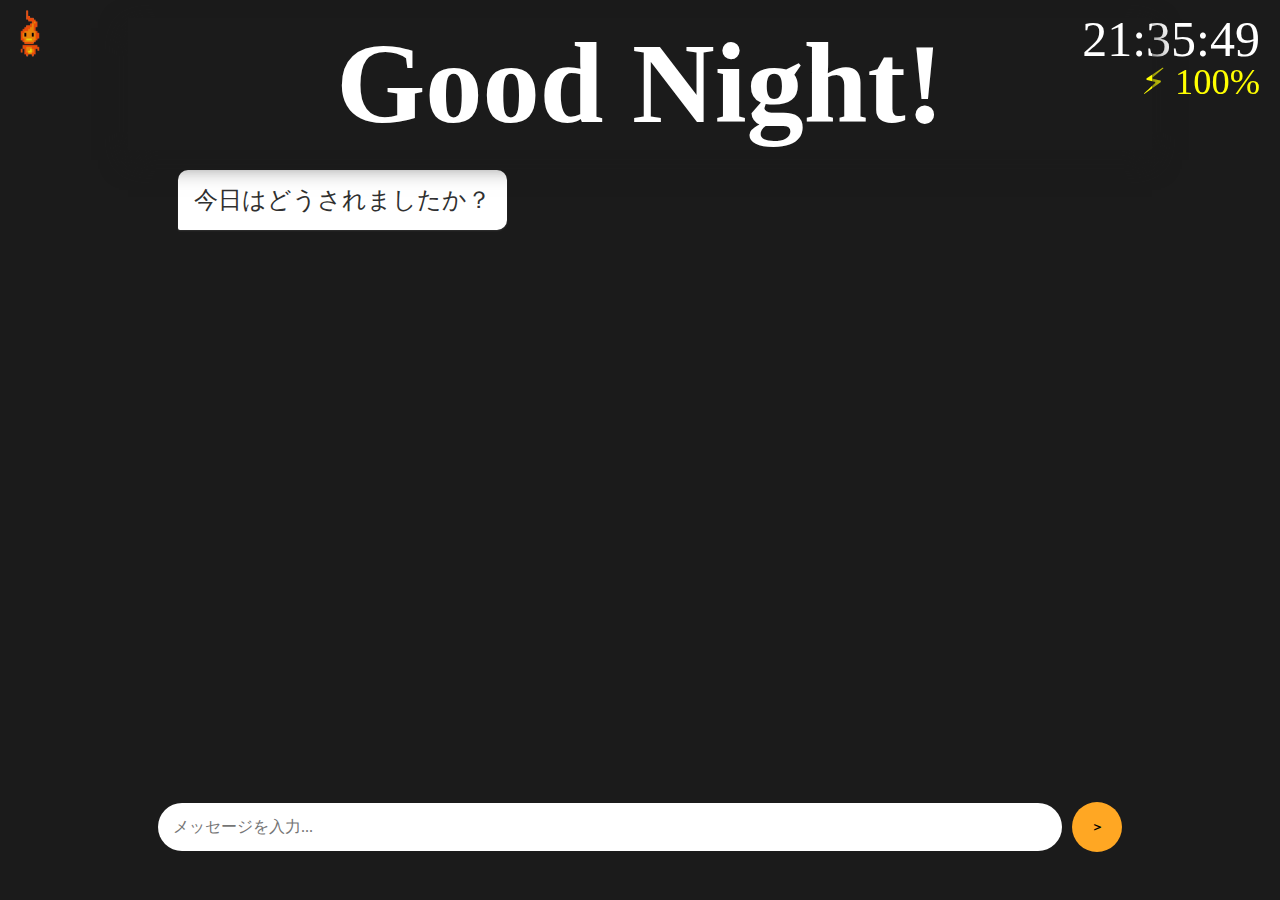
<file: index.html>
<!DOCTYPE html>
<html lang="ja">


<head>
    <meta charset="UTF-8">
    <link rel="stylesheet" href="atsui_v2.0.0.css">
    <meta name="viewport" content="width=device-width, initial-scale=1.0">
    <link rel="icon" href="atsu.ico">
    <title>ATUI</title>
    <img id="cursor-image" src="astukun.gif" alt="マウスについてくるアツい君">
    <div id="fade-overlay"></div>
</head>
<body>
    <center><div id="app-container">
        <div id="div1"></div>
        <div id="clock"></div>
        <div id="battery"></div>
        <div id="message-log"></div>
        <div id="input-area">
            <input type="text" id="myTextBox" placeholder="メッセージを入力..." autocomplete="off">
            <button onclick="getStringValue()"><b>＞</b></button>
        </div>
    </div></center>

    <script src="./specials.js"></script>
    <script src = "./cursor.js"></script>
    <script src="atui_v2.0.0.js"></script>
</body>

</html>
</file>
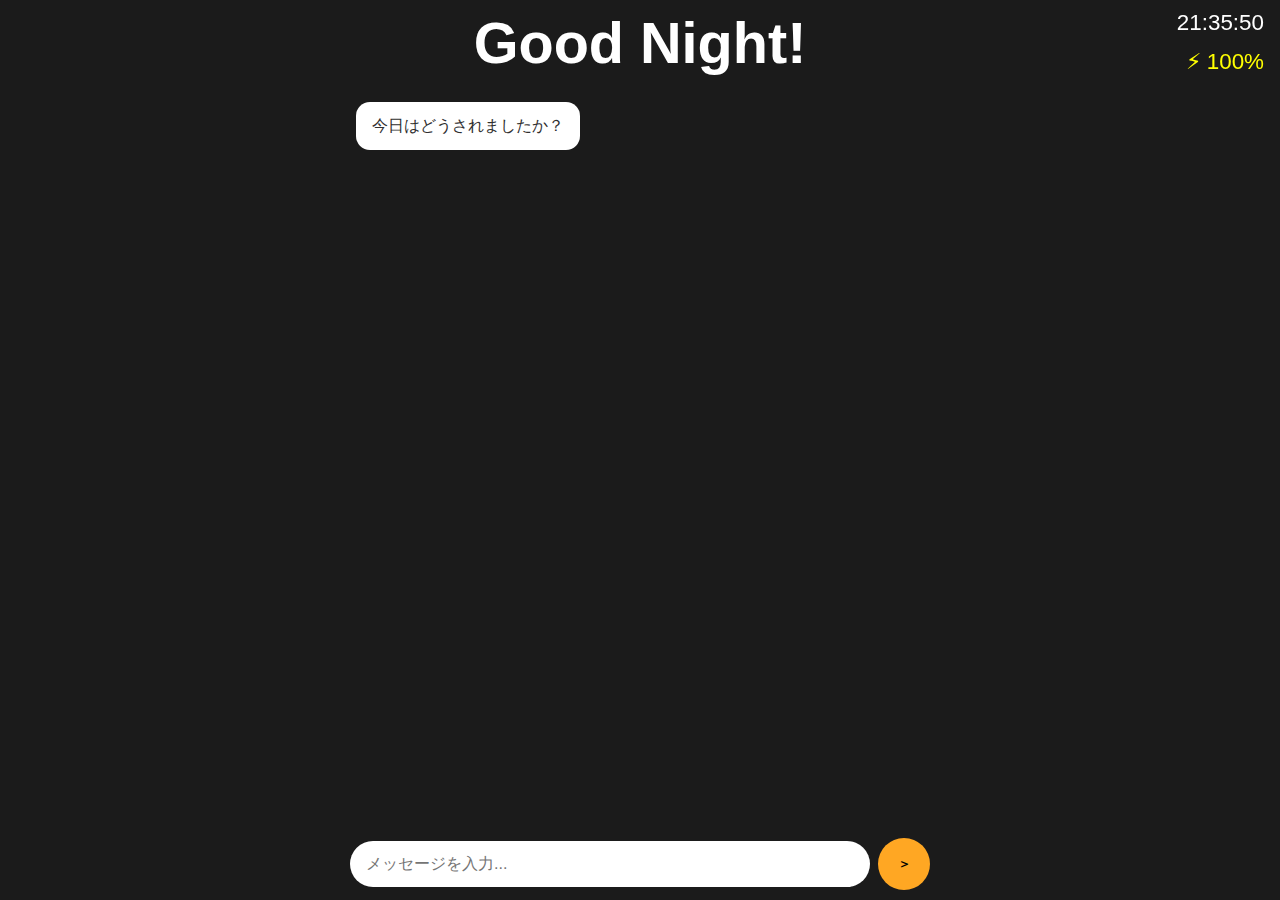
<file: mobile/index.html>
<!DOCTYPE html>
<html lang="ja">
<head>
    <meta charset="UTF-8">
    <link rel="stylesheet" href="atsui_v2.0.0.css">
    <meta name="viewport" content="width=device-width, initial-scale=1.0">
    <link rel="icon" href="atsu.ico">
    <title>ATUI v2.0.0</title>
    <img id="cursor-image" src="astukun.gif" alt="マウスについてくるアツい君">
    <div id="fade-overlay"></div>
</head>
<body>
    <center>
        <div id="app-container">
            <div id="div1"></div>
            <div id="clock"></div>
            <div id="battery"></div>
            <div id="message-log"></div>
            <div id="input-area">
                <input type="text" id="myTextBox" placeholder="メッセージを入力..." autocomplete="off">
                <button onclick="getStringValue()"><b>＞</b></button>
            </div>
        </div>
    </center>

    <script src="./specials.js"></script>
    <script src="./cursor.js"></script>
    <script src="atui_v2.0.0.js"></script>
</body>
</html>
</file>
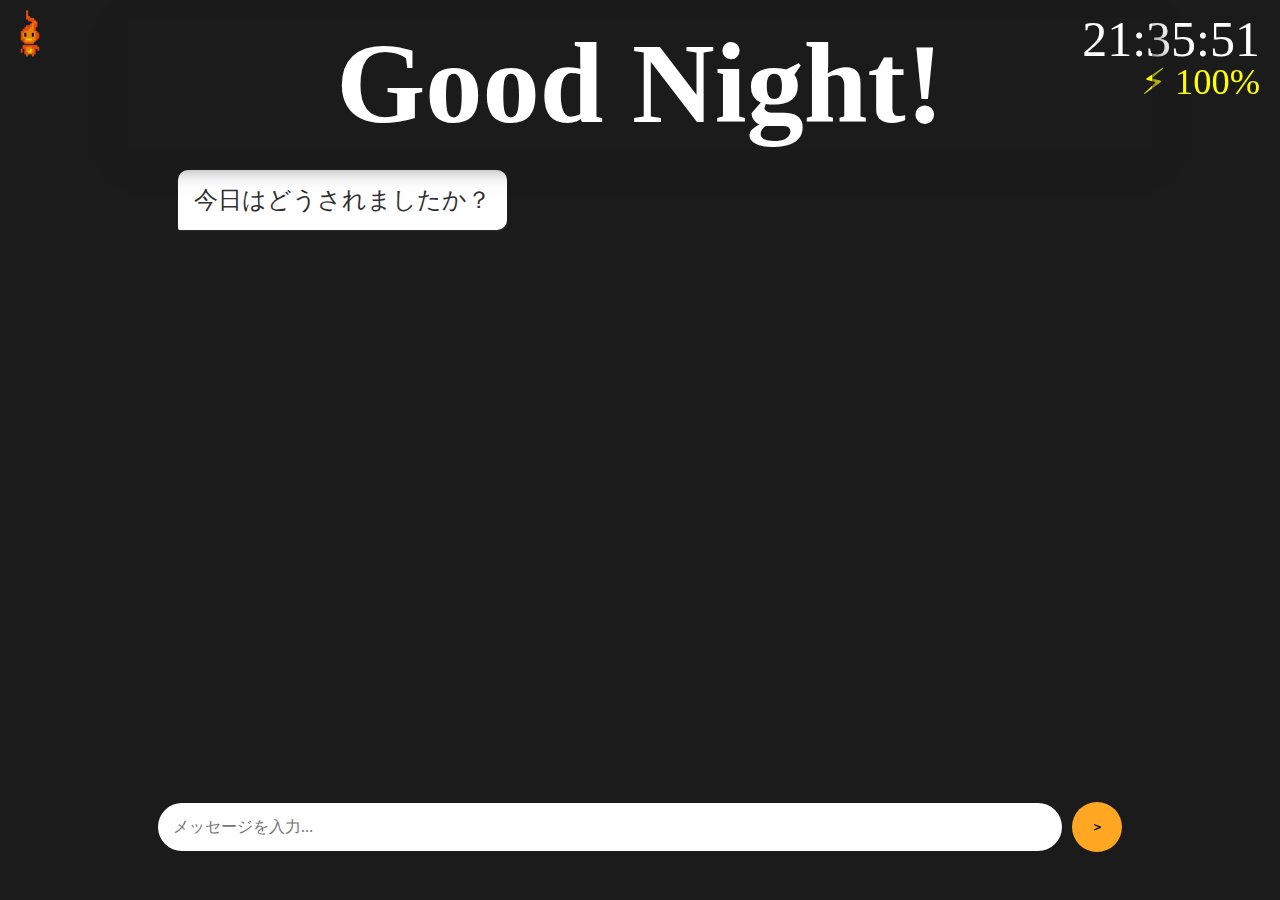
<file: home.html>
<!DOCTYPE html>
<html lang="ja">


<head>
    <meta charset="UTF-8">
    <link rel="stylesheet" href="atsui_v2.0.0.css">
    <meta name="viewport" content="width=device-width, initial-scale=1.0">
    <link rel="icon" href="atsu.ico">
    <title>ATUI v2.0.0</title>
    <img id="cursor-image" src="astukun.gif" alt="マウスについてくるアツい君">
    <div id="fade-overlay"></div>
</head>
<body>
    <center><div id="app-container">
        <div id="div1"></div>
        <div id="clock"></div>
        <div id="battery"></div>
        <div id="message-log"></div>
        <div id="input-area">
            <input type="text" id="myTextBox" placeholder="メッセージを入力..." autocomplete="off">
            <button onclick="getStringValue()"><b>＞</b></button>
        </div>
    </div></center>

    <script src="./specials.js"></script>
    <script src = "./cursor.js"></script>
    <script src="atui_v2.0.0.js"></script>
</body>
</html>
</file>
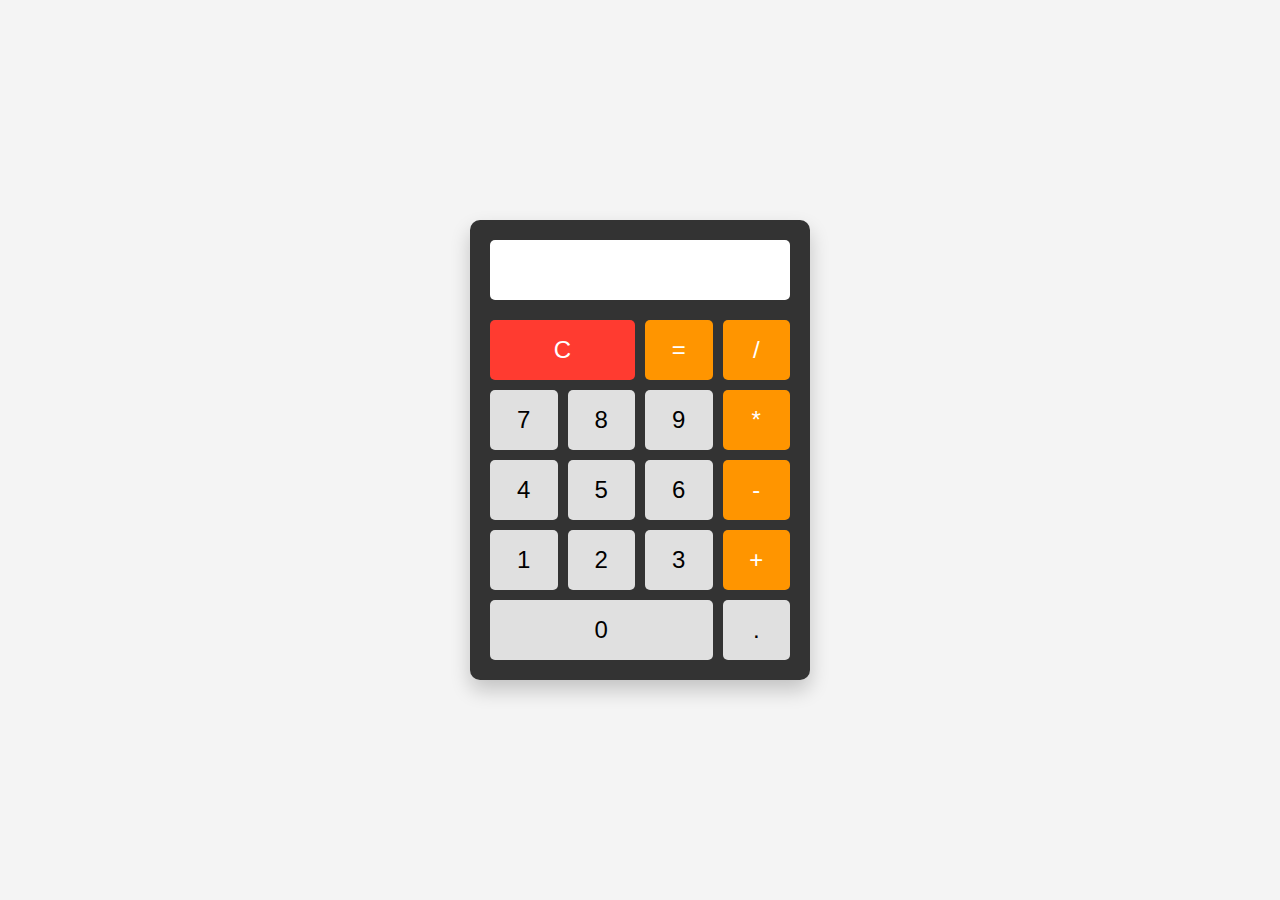
<file: HotCalculator.html>
<!DOCTYPE html>
<html lang="ja">
<head>
    <meta charset="UTF-8">
    <title>Atui電卓</title>
    <style>
        body{
            display: flex;
            justify-content: center;
            align-items: center;
            min-height: 100vh;
            background-color: #f4f4f4;
            font-family: Arial, sans-serif;
            margin: 0;
            padding: 0;
            overflow: hidden;
        }.calculator{
            width: 300px;
            border-radius: 10px;
            box-shadow: 0 10px 20px rgba(0, 0, 0, 0.2);
            background-color: #333;
            padding: 20px;
        }#display{
            width: 100%;
            height: 60px;
            margin-bottom: 20px;
            text-align: right;
            font-size: 2.5em;
            padding: 10px;
            border: none;
            border-radius: 5px;
            background-color: #fff;
            box-sizing: border-box;
        }.buttons{
            display: grid;
            grid-template-columns: repeat(4, 1fr);
            gap: 10px;
        }button{
            height: 60px;
            font-size:1.5em;
            border: none;
            border-radius:5px;
            cursor: pointer;
            background-color:#e0e0e0;
            transition: background-color 0.2s;
        }button:hover{
            background-color:#ccc;
        }.operator{
            background-color:#ff9500;
            color: white;
        }.operator:hover{
            background-color:#cc7700;
        }.clear{
            background-color:#ff3b30;
            color: white;
            grid-column: span 2; 
        }
    </style>
</head>
<body>
    <div class="calculator">
        <input type="text" id="display" disabled>
        <div class="buttons">
            <button class="clear" onclick="clearDisplay()">C</button>
            <button class="operator" onclick="calculate()">=</button>
            <button class="operator" onclick="appendOperator('/')">/</button>
            <button onclick="appendNumber(7)">7</button>
            <button onclick="appendNumber(8)">8</button>
            <button onclick="appendNumber(9)">9</button>
            <button class="operator" onclick="appendOperator('*')">*</button>
            <button onclick="appendNumber(4)">4</button>
            <button onclick="appendNumber(5)">5</button>
            <button onclick="appendNumber(6)">6</button>
            <button class="operator" onclick="appendOperator('-')">-</button>
            <button onclick="appendNumber(1)">1</button>
            <button onclick="appendNumber(2)">2</button>
            <button onclick="appendNumber(3)">3</button>
            <button class="operator" onclick="appendOperator('+')">+</button>
            <button style="grid-column: span 3;" onclick="appendNumber(0)">0</button>
            <button onclick="appendNumber('.')">.</button>
        </div>
    </div>
    <script>
        const display = document.getElementById('display');
        let shouldClearDisplay=false;
        function appendToDisplay(value){
            display.value+=value;
        }
        function appendNumber(number) {
            if (shouldClearDisplay) {
                display.value = '';
                shouldClearDisplay = false;
            }
            appendToDisplay(number);
        }function appendOperator(operator){
            shouldClearDisplay = false;
            appendToDisplay(operator);
        }function clearDisplay(){
            display.value='';
            shouldClearDisplay = false;
        }function calculate(){
            try{
                const result=eval(display.value);
                if(!isFinite(result)||isNaN(result)){
                    display.value='Error';
                }else{
                    display.value=result;
                }
            }catch(e){
                display.value='Error';
            }
            shouldClearDisplay=true;
        }document.addEventListener('keydown',function(event){
            const key=event.key;
            if(/[0-9.]/.test(key)){
                event.preventDefault(); 
                appendNumber(key); 
            }else if(/[+\-*/]/.test(key)){
                event.preventDefault();
                appendOperator(key);
            }else if(key==='='||key==='Enter'){
                event.preventDefault();
                calculate();
            }else if(key==='Delete'||key==='Backspace'){
                event.preventDefault();
                clearDisplay();
            }
        });
    </script>
</body>
</html>
</file>
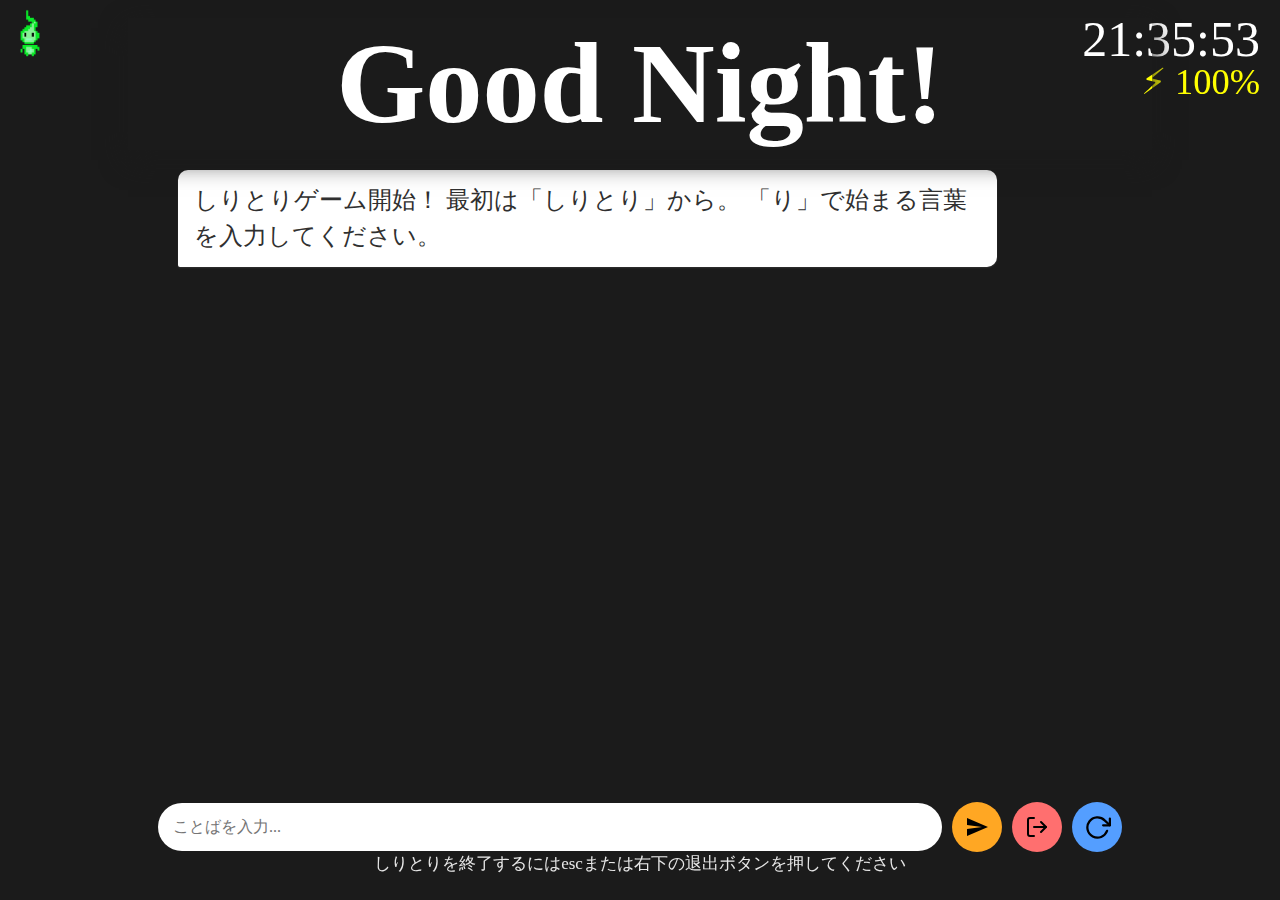
<file: shiritori.html>
<!DOCTYPE html>
<html lang="ja">

<head>
  <meta charset="UTF-8">
  <meta name="viewport" content="width=device-width, initial-scale=1.0">
  <link rel="stylesheet" href="atsui_v2.0.0.css">
  <title>ATUI v.2.0.0</title>
  <link rel="icon" href="atsu.ico">  
  <img id="cursor-image" src="atui_green.gif" alt="マウスについてくるアツい君">
  <div id="fade-overlay"></div>
  <style>
    #app-container {
      height: 96vh;
      width: 80vw;
      display: flex;
      flex-direction: column;
    }
    #message-log {
      flex: 1;
      overflow-y: auto;
    }
  </style>
</head>
<body>
<div id="clock"></div>
<div id="battery"></div>
<div id="information" text-anchor="middle">しりとりを終了するにはescまたは右下の退出ボタンを押してください</div>
<div id="app-container">
  <div id="div1"></div> <div id="message-log"></div>
  <div id="input-area">
    
    <input type="text" id="myTextBox" placeholder="ことばを入力...">
    <button id="sendBtn">
        <svg viewBox="0 0 24 24" width="24" height="24" fill="currentColor">
            <path d="M2.01 21L23 12 2.01 3 2 10l15 2-15 2z"></path>
        </svg>
    </button>
    <button id = "endB" onclick="getBack()"> 
      <svg xmlns="http://www.w3.org/2000/svg" width="24" height="24" viewBox="0 0 24 24" fill="none" stroke="currentColor" stroke-width="2" stroke-linecap="round" stroke-linejoin="round">
        <path d="M9 21H5a2 2 0 0 1-2-2V5a2 2 0 0 1 2-2h4" />
        <polyline points="16 17 21 12 16 7" />
        <line x1="21" y1="12" x2="9" y2="12" />
      </svg>
    </button>
    <button id = "reload" onclick="getReload()"> 
      <svg width="27" height="27" viewBox="0 0 24 24" fill="none" stroke="currentColor" stroke-width="2" stroke-linecap="round" stroke-linejoin="round" xmlns="http://www.w3.org/2000/svg">
        <path d="M23 4v6h-6"></path>
        <path d="M20.49 15a9 9 0 1 1-2.12-9.36L23 10"></path>
      </svg>
    </button>
  </div>
</div>

<script src="words.js"></script>

<script>
const FlagType = Object.freeze({
  USER_WIN: 1,
  USER_LOSE: 2,
  CONTINUE: 3
});

class Siritori {
  constructor(words, priorityWords = {}) {
    this.usedWords = new Set();
    this.dictionary = new Set(words);
    this.wordMap = new Map();
    for (const word of words) {
      const key = word[0];
      if (!this.wordMap.has(key)) this.wordMap.set(key, []);
      this.wordMap.get(key).push(word);
    }
    this.priorityMap = new Map();
    for (const [word, weight] of Object.entries(priorityWords)) {
      this.priorityMap.set(word, weight);
    }
    this.oldNoun = "しりとり";
  }

  _getLastChar(word) {
    let chars = [...word];
    let last = chars.pop();
    if (last === "ー" && chars.length > 0) last = chars.pop();
    if (last === "っ" && chars.length > 0) last = chars.pop();
    const smallMap = { "ゃ": "や", "ゅ": "ゆ", "ょ": "よ" };
    if (smallMap[last]) last = smallMap[last];
    return last;
  }

  _getNormalCandidates(lastChar) {
    return this.wordMap.get(lastChar) || [];
  }

  _getPriorityWord(lastChar) {
    let total = 0;
    let candidates = [];
    for (const [word, weight] of this.priorityMap) {
      if (!word.startsWith(lastChar)) continue;
      const adjustedWeight = word.endsWith("ん") ? weight * 0.1 : weight;
      total += adjustedWeight;
      candidates.push([word, adjustedWeight]);
    }
    if (candidates.length === 0) return null;
    let r = Math.random() * total;
    for (const [word, w] of candidates) {
      r -= w;
      if (r <= 0) return word;
    }
    return null;
  }

  returnNextNoun(noun) {
    const prevLast = this._getLastChar(this.oldNoun);
    if (prevLast !== noun[0]) return ["文字がつながっていません\nあなたの負け", FlagType.USER_LOSE];
    if (this._getLastChar(noun) === "ん") return ["んで終わっています\nあなたの負け", FlagType.USER_LOSE];
    if (!this.dictionary.has(noun)) return ["辞書にない単語です\nあなたの負け", FlagType.USER_LOSE];
    if (this.usedWords.has(noun)) return ["使用済み単語です\nあなたの負け", FlagType.USER_LOSE];


    this.usedWords.add(noun);
    const lastChar = this._getLastChar(noun);
    let next = null;
    const PRIORITY_RATE = 0.4;

    if (Math.random() < PRIORITY_RATE) next = this._getPriorityWord(lastChar);
    if (!next) {
      const list = this._getNormalCandidates(lastChar);
      if (list.length === 0) return ["返す語がありません\nあなたの勝ち", FlagType.USER_WIN];
      next = list[Math.floor(Math.random() * list.length)];
    }

    this.usedWords.add(next);
    this.priorityMap.delete(next);
    const arr = this.wordMap.get(next[0]);
    if(arr) this.wordMap.set(next[0], arr.filter(w => w !== next));
    this.oldNoun = next;

    if (this._getLastChar(next) === "ん") return [`${next}\nCPUが自爆\nあなたの勝ち`, FlagType.USER_WIN];
    return [next, FlagType.CONTINUE];
  }
}
</script>

<script>
let game;
const logBox = document.getElementById("message-log");
const inputElement = document.getElementById('myTextBox');

// atsuiスタイルのログ表示関数
function printLog(text, isUser = false) {
    const div = document.createElement("div");
    div.className = "log-entry " + (isUser ? "user-msg" : "bot-msg");
    div.textContent = text;
    logBox.appendChild(div);
    logBox.scrollTop = logBox.scrollHeight;
}

// 送信処理
function getStringValue() {
    const val = inputElement.value.trim();
    if (!val || !game) return;

    printLog(val, true); // ユーザーの入力を表示
    inputElement.value = "";

    // CPUの思考時間を演出
    setTimeout(() => {
        const [result, flag] = game.returnNextNoun(val);
        printLog(result);

        if (flag !== FlagType.CONTINUE) {
            printLog("ゲーム終了");
            document.getElementById("sendBtn").disabled = true;
            inputElement.disabled = true;
        }
    }, 600);
}

// イベントリスナーの設定
document.getElementById("sendBtn").onclick = getStringValue;
inputElement.addEventListener('keypress', (e) => {
    if (e.key === 'Enter') getStringValue();
});

function getBack() {
  printLog("しりとりを終了します...");
  setTimeout(() => {
    const overlay = document.getElementById('fade-overlay');
    if (overlay) {
      overlay.classList.add('is-active');
    }
  },364)

  setTimeout(() => { 
    location.href = "home.html"; 
  }, 1000);
}

document.getElementById("endB").onclick = getBack;
document.addEventListener('keydown', (e) => {
  if (e.key === 'Escape') {
    getBack();
  }
});

function getReload(){
  printLog("しりとりをリセットします...")
    setTimeout(() => {
    const overlay = document.getElementById('fade-overlay');
    if (overlay) {
      overlay.classList.add('is-active');
    }
  },364)
    setTimeout(() => { 
    location.reload();
  }, 1000);
}

document.getElementById("sendBtn").onclick = getStringValue;
inputElement.addEventListener('keypress', (e) => {
    if (e.key === 'Enter') getStringValue();
});

// 初期化 (atsui v2.0.0.jsの時計表示などを模倣)
function init() {
    const hours = new Date().getHours();
    let lavel = (hours >= 3 && hours < 10) ? "Good Morning!" : 
                (hours >= 10 && hours < 16) ? "Hello!" : 
                (hours >= 16 && hours < 20) ? "Good Evening!" : "Good Night!";
    document.getElementById("div1").innerHTML = `<b> ${lavel} </b>`;
    
    game = new Siritori(WORDS, PRIORITY_WORDS);
    printLog("しりとりゲーム開始！ 最初は「しりとり」から。 「り」で始まる言葉を入力してください。");
}

init();
</script>

<script src = "./specials.js"></script>
<script src = "./cursor.js"></script>
</body>
</html>
</file>
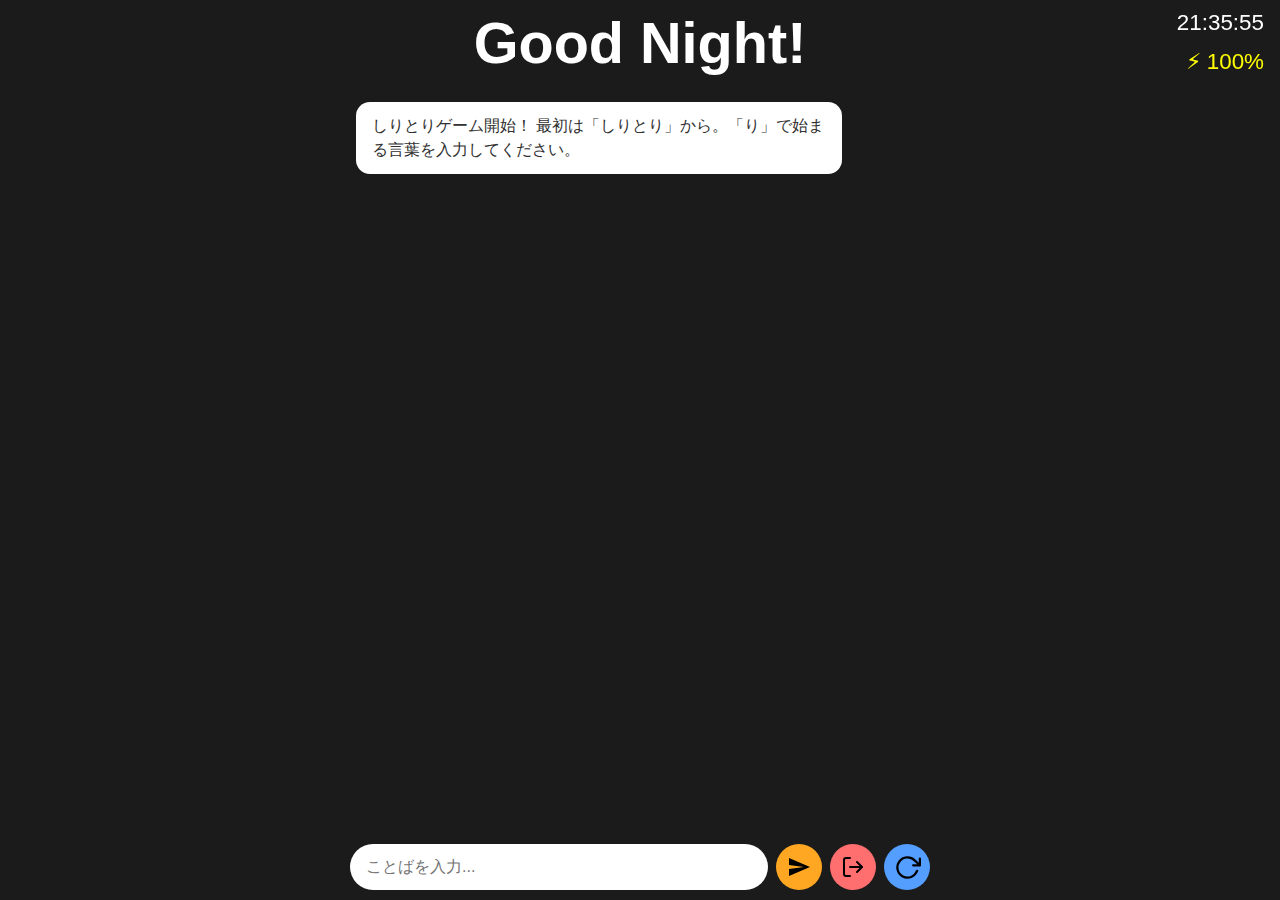
<file: mobile/shiritori.html>
<!DOCTYPE html>
<html lang="ja">
<head>
  <meta charset="UTF-8">
  <meta name="viewport" content="width=device-width, initial-scale=1.0">
  <link rel="stylesheet" href="atsui_v2.0.0.css">
  <title>ATUI しりとり v2.0.0</title>
  <link rel="icon" href="atsu.ico">
</head>
<body>
  <img id="cursor-image" src="atui_green.gif" alt="マウスについてくるアツい君">
  <div id="fade-overlay"></div>

  <div id="clock"></div>
  <div id="battery"></div>

  <div id="app-container">
    <div id="div1"></div>

    <div id="message-log"></div>

    <div id="input-area">
      <input type="text" id="myTextBox" placeholder="ことばを入力..." autocomplete="off">
      <button id="sendBtn">
        <svg viewBox="0 0 24 24" width="24" height="24" fill="currentColor">
          <path d="M2.01 21L23 12 2.01 3 2 10l15 2-15 2z"></path>
        </svg>
      </button>
      <button id="endB">
        <svg xmlns="http://www.w3.org/2000/svg" width="24" height="24"
             viewBox="0 0 24 24" fill="none" stroke="currentColor"
             stroke-width="2" stroke-linecap="round" stroke-linejoin="round">
          <path d="M9 21H5a2 2 0 0 1-2-2V5a2 2 0 0 1 2-2h4" />
          <polyline points="16 17 21 12 16 7" />
          <line x1="21" y1="12" x2="9" y2="12" />
        </svg>
      </button>
      <button id="reload">
        <svg width="27" height="27" viewBox="0 0 24 24" fill="none"
             stroke="currentColor" stroke-width="2" stroke-linecap="round"
             stroke-linejoin="round" xmlns="http://www.w3.org/2000/svg">
          <path d="M23 4v6h-6"></path>
          <path d="M20.49 15a9 9 0 1 1-2.12-9.36L23 10"></path>
        </svg>
      </button>
    </div>
  </div>

  <script src="words.js"></script>

  <script>
    const FlagType = Object.freeze({
      USER_WIN: 1,
      USER_LOSE: 2,
      CONTINUE: 3
    });

    class Siritori {
      constructor(words, priorityWords = {}) {
        this.usedWords = new Set();
        this.dictionary = new Set(words);
        this.wordMap = new Map();
        for (const word of words) {
          const key = word[0];
          if (!this.wordMap.has(key)) this.wordMap.set(key, []);
          this.wordMap.get(key).push(word);
        }
        this.priorityMap = new Map();
        for (const [word, weight] of Object.entries(priorityWords)) {
          this.priorityMap.set(word, weight);
        }
        this.oldNoun = "しりとり";
      }

      _getLastChar(word) {
        let chars = [...word];
        let last = chars.pop();
        if (last === "ー" && chars.length > 0) last = chars.pop();
        if (last === "っ" && chars.length > 0) last = chars.pop();
        const smallMap = { "ゃ": "や", "ゅ": "ゆ", "ょ": "よ" };
        if (smallMap[last]) last = smallMap[last];
        return last;
      }

      _getNormalCandidates(lastChar) {
        return this.wordMap.get(lastChar) || [];
      }

      _getPriorityWord(lastChar) {
        let total = 0;
        let candidates = [];
        for (const [word, weight] of this.priorityMap) {
          if (!word.startsWith(lastChar)) continue;
          const adjustedWeight = word.endsWith("ん") ? weight * 0.1 : weight;
          total += adjustedWeight;
          candidates.push([word, adjustedWeight]);
        }
        if (candidates.length === 0) return null;
        let r = Math.random() * total;
        for (const [word, w] of candidates) {
          r -= w;
          if (r <= 0) return word;
        }
        return null;
      }

      returnNextNoun(noun) {
        const prevLast = this._getLastChar(this.oldNoun);
        if (prevLast !== noun[0]) {
          return ["文字がつながっていません\nあなたの負け", FlagType.USER_LOSE];
        }
        if (this._getLastChar(noun) === "ん") {
          return ["んで終わっています\nあなたの負け", FlagType.USER_LOSE];
        }
        if (!this.dictionary.has(noun)) {
          return ["辞書にない単語です\nあなたの負け", FlagType.USER_LOSE];
        }
        if (this.usedWords.has(noun)) {
          return ["使用済み単語です\nあなたの負け", FlagType.USER_LOSE];
        }

        this.usedWords.add(noun);
        const lastChar = this._getLastChar(noun);
        let next = null;
        const PRIORITY_RATE = 0.4;

        if (Math.random() < PRIORITY_RATE) {
          next = this._getPriorityWord(lastChar);
        }
        if (!next) {
          const list = this._getNormalCandidates(lastChar);
          if (list.length === 0) {
            return ["返す語がありません\nあなたの勝ち", FlagType.USER_WIN];
          }
          next = list[Math.floor(Math.random() * list.length)];
        }

        this.usedWords.add(next);
        this.priorityMap.delete(next);
        const arr = this.wordMap.get(next[0]);
        if (arr) {
          this.wordMap.set(next[0], arr.filter(w => w !== next));
        }
        this.oldNoun = next;

        if (this._getLastChar(next) === "ん") {
          return [`${next}\nCPUが自爆\nあなたの勝ち`, FlagType.USER_WIN];
        }
        return [next, FlagType.CONTINUE];
      }
    }
  </script>

  <script>
    let game;
    const logBox = document.getElementById("message-log");
    const inputElement = document.getElementById("myTextBox");
    const sendBtn = document.getElementById("sendBtn");
    const endBtn = document.getElementById("endB");
    const reloadBtn = document.getElementById("reload");

    function printLog(text, isUser = false) {
      const div = document.createElement("div");
      div.className = "log-entry " + (isUser ? "user-msg" : "bot-msg");
      div.textContent = text;
      logBox.appendChild(div);
      logBox.scrollTop = logBox.scrollHeight;
    }

    function getStringValue() {
      const val = inputElement.value.trim();
      if (!val || !game) return;

      printLog(val, true);
      inputElement.value = "";

      setTimeout(() => {
        const [result, flag] = game.returnNextNoun(val);
        printLog(result);

        if (flag !== FlagType.CONTINUE) {
          printLog("ゲーム終了");
          sendBtn.disabled = true;
          inputElement.disabled = true;
        }
      }, 600);
    }

    function getBack() {
      printLog("しりとりを終了します...");
      setTimeout(() => {
        const overlay = document.getElementById("fade-overlay");
        if (overlay) {
          overlay.classList.add("is-active");
        }
      }, 364);

      setTimeout(() => {
        location.href = "index.html";
      }, 1000);
    }

    function getReload() {
      printLog("しりとりをリセットします...");
      setTimeout(() => {
        const overlay = document.getElementById("fade-overlay");
        if (overlay) {
          overlay.classList.add("is-active");
        }
      }, 364);
      setTimeout(() => {
        location.reload();
      }, 1000);
    }

    function init() {
      const hours = new Date().getHours();
      let lavel =
        (hours >= 3 && hours < 10) ? "Good Morning!" :
        (hours >= 10 && hours < 16) ? "Hello!" :
        (hours >= 16 && hours < 20) ? "Good Evening!" :
        "Good Night!";
      document.getElementById("div1").innerHTML = `<b> ${lavel} </b>`;

      game = new Siritori(WORDS, PRIORITY_WORDS);
      printLog("しりとりゲーム開始！ 最初は「しりとり」から。「り」で始まる言葉を入力してください。");
      inputElement.focus();
    }

    sendBtn.onclick = getStringValue;
    inputElement.addEventListener("keypress", (e) => {
      if (e.key === "Enter") getStringValue();
    });

    endBtn.onclick = getBack;
    reloadBtn.onclick = getReload;

    document.addEventListener("keydown", (e) => {
      if (e.key === "Escape") {
        getBack();
      }
    });

    init();
  </script>

  <script src="./specials.js"></script>
  <script src="./cursor.js"></script>
</body>
</html>
</file>
<file: atsui_v2.0.0.css>
.head {
    cursor: none;
    position: fixed;
    will-change: transform;
    pointer-events: none;    
    width: 100%;
}

html{
    cursor: none;
    caret-color: #ff0000;
    background-color: #1b1b1b;
    scroll-behavior: smooth;
}

body, html { 
    cursor: none;
    height: 100%; 
    display: grid;
    place-items: center;
    font-family: "Eras", "Eras ITC", "UD デジタル 教科書体 NK", "UD デジタル 教科書体 NK-R";
}

@keyframes fadeIn {
    from {
        opacity: 0;
        transform: translateY(6px);
    }
    to {
        opacity: 1;
        transform: translateY(0);
    }
}

@keyframes enterd {
    from {
        opacity: 0;
    }
    to {
        opacity: 1;
    }
}

#app-container {
    animation: enterd 0.5s ease-out forwards;
    cursor: none;
    display: flex; 
    flex-direction: column; 
    height: 96vh; 
    width: 80vw;
}

#div1 {
    cursor: none; 
    color: white; 
    padding: 0px 0px; 
    text-align: center;
    font-size: 114.514px;
    font-family: "Eras", "Eras ITC"; 
    box-shadow: 0 10px 25px #1b1b1b;
    z-index: 1;
}

#div1 h1 { 
    cursor: none;
    margin: 0; 
    font-size: 1.2rem; 
}

#message-log { 
    animation: fadeIn 0.5s ease-out forwards;
    cursor: none;
    flex: 1; 
    overflow-y: auto; 
    padding: 20px; 
    display: flex; 
    flex-direction: column; 
    gap: 15px;
    scroll-behavior: smooth;
}

.log-entry { 
    cursor: none;
    max-width: 80%; 
    padding: 12px 16px; 
    border-radius: 10px; 
    line-height: 1.5; 
    position: relative; 
    word-wrap: break-word; 
}

.bot-msg { 
    animation: fadeIn 0.5s ease-out forwards;
    font-size: 1.514rem;
    cursor: none;
    align-self: flex-start; 
    background-color: #ffffff; 
    color: #303030; 
    margin: 0px 30px;
    border-bottom-left-radius: 2px; 
    box-shadow: 0 1px 2px rgba(255, 255, 255, 0.1);
}

.user-msg { 
    animation: fadeIn 0.5s ease-out forwards;
    font-size: 1.514rem;
    cursor: none;
    align-self: flex-end; 
    background-color: #ffa723; 
    color: #303030; 
    border-bottom-right-radius: 2px; 
    box-shadow: 0 1px 2px rgba(0,0,0,0.1); 
    font-family: "Eras", "Eras ITC", "UD デジタル 教科書体 NP", "UD デジタル 教科書体 NK-R";
}

.info-card { 
    animation: fadeIn 0.5s ease-out forwards;
    cursor: none;
    background: #fff; 
    padding: 0px; 
    margin-top: 15px; 
    text-align: center; 
    width: 100%; 
}

.info-card img { 
    cursor: none;
    max-width: 100%; 
    height: auto; 
    border-radius: 4px; 
}

#input-area, #Stext {     
    cursor: none;
    padding: 30px; 
    display: flex; 
    gap: 10px; 
    align-items: center;
    font-family: "Eras", "Eras ITC", "UD デジタル 教科書体 NK", "UD デジタル 教科書体 NK-R";
}

input[type="text"]{ 
    cursor: none;
    flex: 1; 
    padding: 15px 15px; 
    border: none; 
    border-radius: 25px; 
    font-size: 16px; 
    outline: none; 
    font-family: "Eras", "Eras ITC", "UD デジタル 教科書体 NK", "UD デジタル 教科書体 NK-R";
}

button { 
    background: #ffa723;
    cursor: none;
    color: rgb(0, 0, 0); 
    border: none; 
    border-radius: 50%;
    width: 50px; 
    height: 50px; 
    display: flex; 
    align-items: center; 
    justify-content: center; 
    font-weight: bold;
    transition: background 0.5s ease, box-shadow 0.5s ease, color 0.5s ease;
}

button:hover { 
    cursor: none;    
    background: #000000;
    box-shadow: 0 0 25px 0px #ffa723b2;
    color: rgb(255, 255, 255);
    transition: background 0.5s ease, box-shadow 0.5s ease, color 0.5s ease;
}

#endB { 
    background: #ff6f6f;
    cursor: none;
    color: rgb(0, 0, 0); 
    border: none; 
    border-radius: 50%;
    width: 50px; 
    height: 50px; 
    display: flex; 
    align-items: center; 
    justify-content: center; 
    font-weight: bold;
    transition: background 0.5s ease, box-shadow 0.5s ease, color 0.5s ease;
}

#endB:hover { 
    cursor: none;    
    background: #000000;
    box-shadow: 0 0 25px 0px #ff2323b2;
    color: rgb(255, 255, 255);
    transition: background 0.5s ease, box-shadow 0.5s ease, color 0.5s ease;
}

#reload { 
    background: #549eff;
    cursor: none;
    color: rgb(0, 0, 0); 
    border: none; 
    border-radius: 50%;
    width: 50px; 
    height: 50px; 
    display: flex; 
    align-items: center; 
    justify-content: center; 
    font-weight: bold;
    transition: background 0.5s ease, box-shadow 0.5s ease, color 0.5s ease;
}

#reload:hover { 
    cursor: none;    
    background: #000000;
    box-shadow: 0 0 25px 0px #1279ff;
    color: rgb(255, 255, 255);
    transition: background 0.5s ease, box-shadow 0.5s ease, color 0.5s ease;
}


#cursor-image{
    cursor: none;
    position: fixed;
    will-change: transform;
    pointer-events: none;
    top:0;
    left: 0 ;
    z-index: 9999;
    pointer-events: none;
    width: 60px;
    height: 60px ;
    transition: transform 0.1s ease-out;
}

.info-card a:hover {
    cursor: none;
}

#message-log {
    -ms-overflow-style: none;  /* IE, Edge */
    scrollbar-width: none;     /* Firefox */
}
#message-log::-webkit-scrollbar {
    display: none;             /* Chrome, Safari */
}

#clock {
    cursor: none;
    position: fixed;
    top: 10px;
    right: 20px;
    color: white;
    font-size: 50px;
    font-family: "Eras", "Eras ITC";
}

#battery {
    cursor: none;
    position: fixed;
    top: 60px;
    right: 20px;
    color: white;
    font-size: 36.4px;
    font-family: "Eras", "Eras ITC";
}

#Stext{ 
    cursor: none;
    flex: 1; 
    padding: 15px 15px; 
    border: none; 
    border-radius: 25px; 
    font-size: 16px; 
    outline: none; 
    font-family: "Eras", "Eras ITC", "UD デジタル 教科書体 NK", "UD デジタル 教科書体 NK-R";
}

#information {
    cursor: none;
    width: 100%;
    position: fixed;
    text-align: center;
    bottom: 25px;
    color: #e7e7e7;
    font-size: 17px;
    font-family: "Eras", "Eras ITC", "UD デジタル 教科書体 NK", "UD デジタル 教科書体 NK-R";
}


#fade-overlay {
  position: fixed;
  top: 0;
  left: 0;
  width: 100%;
  height: 100%;
  background-color: #1b1b1b; /* フェードアウト後の色 */
  z-index: 9999;
  pointer-events: none;   /* 通常時はクリックを邪魔しない */
  opacity: 0;
  transition: opacity 0.5s ease; /* 0.5秒かけて変化 */
}

/* このクラスがつくとフェードアウト開始 */
#fade-overlay.is-active {
  opacity: 1;
  pointer-events: auto;
}
</file>
<file: mobile/atsui_v2.0.0.css>
html, body {
    margin: 0;
    padding: 0;
    height: 100%;
    background: #1b1b1b;
    font-family: "Eras", "Eras ITC", "UD デジタル 教科書体 NK", sans-serif;
    -webkit-font-smoothing: antialiased;
    overflow: hidden;
}

/* ===== アニメーション ===== */

@keyframes fadeIn {
    from {
        opacity: 0;
        transform: translateY(6px);
    }
    to {
        opacity: 1;
        transform: translateY(0);
    }
}

@keyframes enterd {
    from {
        opacity: 0;
    }
    to {
        opacity: 1;
    }
}

/* ===== レイアウト ===== */

#app-container {
    display: flex;
    flex-direction: column;
    height: 96vh;
    width: 98%;
    max-width: 600px;
    margin: 0 auto;
    padding-top: env(safe-area-inset-top);
    padding-bottom: env(safe-area-inset-bottom);
    animation: enterd 0.5s ease-out forwards;
}

#div1 {
    text-align: center;
    color: white;
    font-size: 3.6rem;
    padding: 10px 0;
    font-weight: bold;
    animation: fadeIn 0.6s ease-out forwards;
}


/* ===== メッセージログ ===== */

#message-log {
    flex: 1;
    overflow-y: auto;
    padding: 16px;
    display: flex;
    flex-direction: column;
    gap: 12px;
    scroll-behavior: smooth;
    padding-bottom: 90px;
    box-sizing: border-box;
}

.log-entry {
    max-width: 80%;
    padding: 12px 16px;
    border-radius: 14px;
    line-height: 1.5;
    font-size: 1rem;
    word-wrap: break-word;
    animation: fadeIn 0.35s ease-out forwards;
}

.bot-msg {
    align-self: flex-start;
    background: #ffffff;
    color: #303030;
}

.user-msg {
    align-self: flex-end;
    background: #ffa723;
    color: #303030;
}

/* ===== 情報カード ===== */

.info-card {
    background: #fff;
    padding: 10px;
    border-radius: 12px;
    width: 100%;
    animation: fadeIn 0.4s ease-out forwards;
}

.info-card img {
    width: 100%;
    height: auto;
    border-radius: 6px;
}

/* ===== 入力欄 ===== */

#input-area {
    display: flex;
    gap: 10px;
    padding: 12px;
    background: #1b1b1b;
    position: fixed;
    bottom: 0;
    left: 0;
    right: 0;
    max-width: 600px;
    margin: 0 auto;
    padding-bottom: calc(12px + env(safe-area-inset-bottom));
}

input[type="text"] {
    flex: 1;
    padding: 14px 16px;
    border: none;
    border-radius: 25px;
    font-size: 1rem;
    outline: none;
    background: #fff;
}

button {
    width: 52px;
    height: 52px;
    border-radius: 50%;
    border: none;
    background: #ffa723;
    color: #000;
    font-weight: bold;
    display: flex;
    align-items: center;
    justify-content: center;
}

/* ===== PC専用カーソルはスマホでは非表示 ===== */

#cursor-image {
    display: none;
}

/* ===== 時計・バッテリー ===== */

#clock, #battery {
    position: fixed;
    right: 16px;
    color: white;
    font-size: 1.4rem;
    z-index: 10;
    animation: fadeIn 0.6s ease-out forwards;
}

#clock {
    top: 10px;
}

#battery {
    top: 48px;
}

/* ===== フェードオーバーレイ ===== */

#fade-overlay {
    position: fixed;
    top: 0;
    left: 0;
    width: 100%;
    height: 100%;
    background: #1b1b1b;
    opacity: 0;
    pointer-events: none;
    transition: opacity 0.5s ease;
    z-index: 9999;
}

#fade-overlay.is-active {
    opacity: 1;
    pointer-events: auto;
}

/* ===== スクロールバー非表示 ===== */

#message-log::-webkit-scrollbar {
    display: none;
}

/* ===== 下部ボタン（送信・終了・リロード）を正円＆色復活 ===== */

#sendBtn,
#endB,
#reload {
    width: 52px;
    height: 52px;
    min-width: 52px;
    min-height: 52px;
    border-radius: 50%;
    display: flex;
    align-items: center;
    justify-content: center;
    border: none;
    cursor: pointer;
}

/* 送信ボタン（オレンジ） */
#sendBtn {
    background: #ffa723;
    color: #000;
}

/* 終了ボタン（赤） */
#endB {
    background: #ff6f6f;
    color: #000;
}

/* リロードボタン（青） */
#reload {
    background: #549eff;
    color: #000;
}

/* ホバー（スマホでは軽め） */
#sendBtn:hover,
#endB:hover,
#reload:hover {
    opacity: 0.85;
}

/* ===== 入力エリアのレイアウト調整（はみ出し防止） ===== */
#input-area {
    display: flex;
    align-items: center;
    gap: 8px;
    padding: 10px;
    box-sizing: border-box;
    width: 100%;
    max-width: 600px;
    margin: 0 auto;
}

/* ===== 入力欄が押しつぶされないように ===== */
#myTextBox {
    flex: 1;
    min-width: 0;
}

/* ===== 下部ボタン（送信・終了・リロード）を正円＆色復活 ===== */
#sendBtn,
#endB,
#reload {
    width: 46px;
    height: 46px;
    min-width: 46px;
    min-height: 46px;
    border-radius: 50%;
    display: flex;
    align-items: center;
    justify-content: center;
    border: none;
    flex-shrink: 0;
    cursor: pointer;
}

/* 送信ボタン（オレンジ） */
#sendBtn {
    background: #ffa723;
    color: #000;
}

/* 終了ボタン（赤） */
#endB {
    background: #ff6f6f;
    color: #000;
}

/* リロードボタン（青） */
#reload {
    background: #549eff;
    color: #000;
}

/* ホバー（スマホでは軽め） */
#sendBtn:hover,
#endB:hover,
#reload:hover {
    opacity: 0.85;
}
</file>
